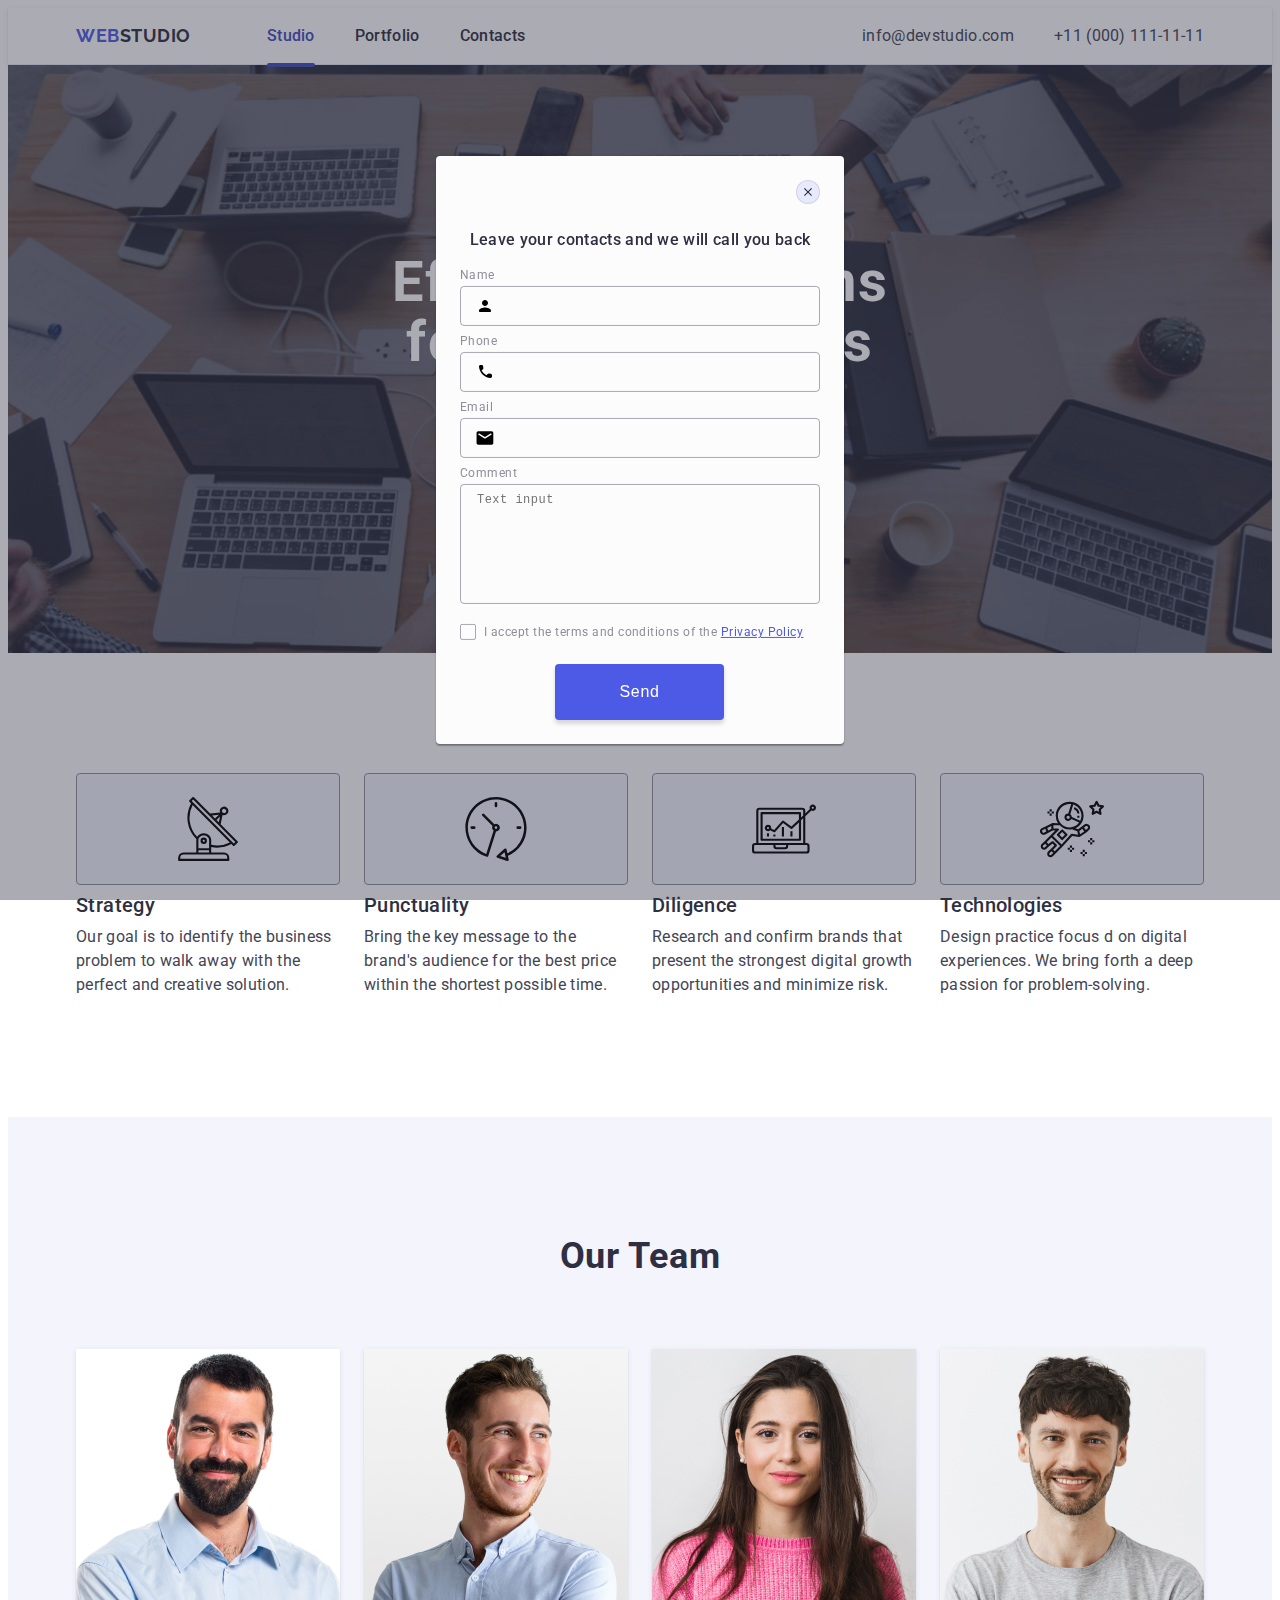
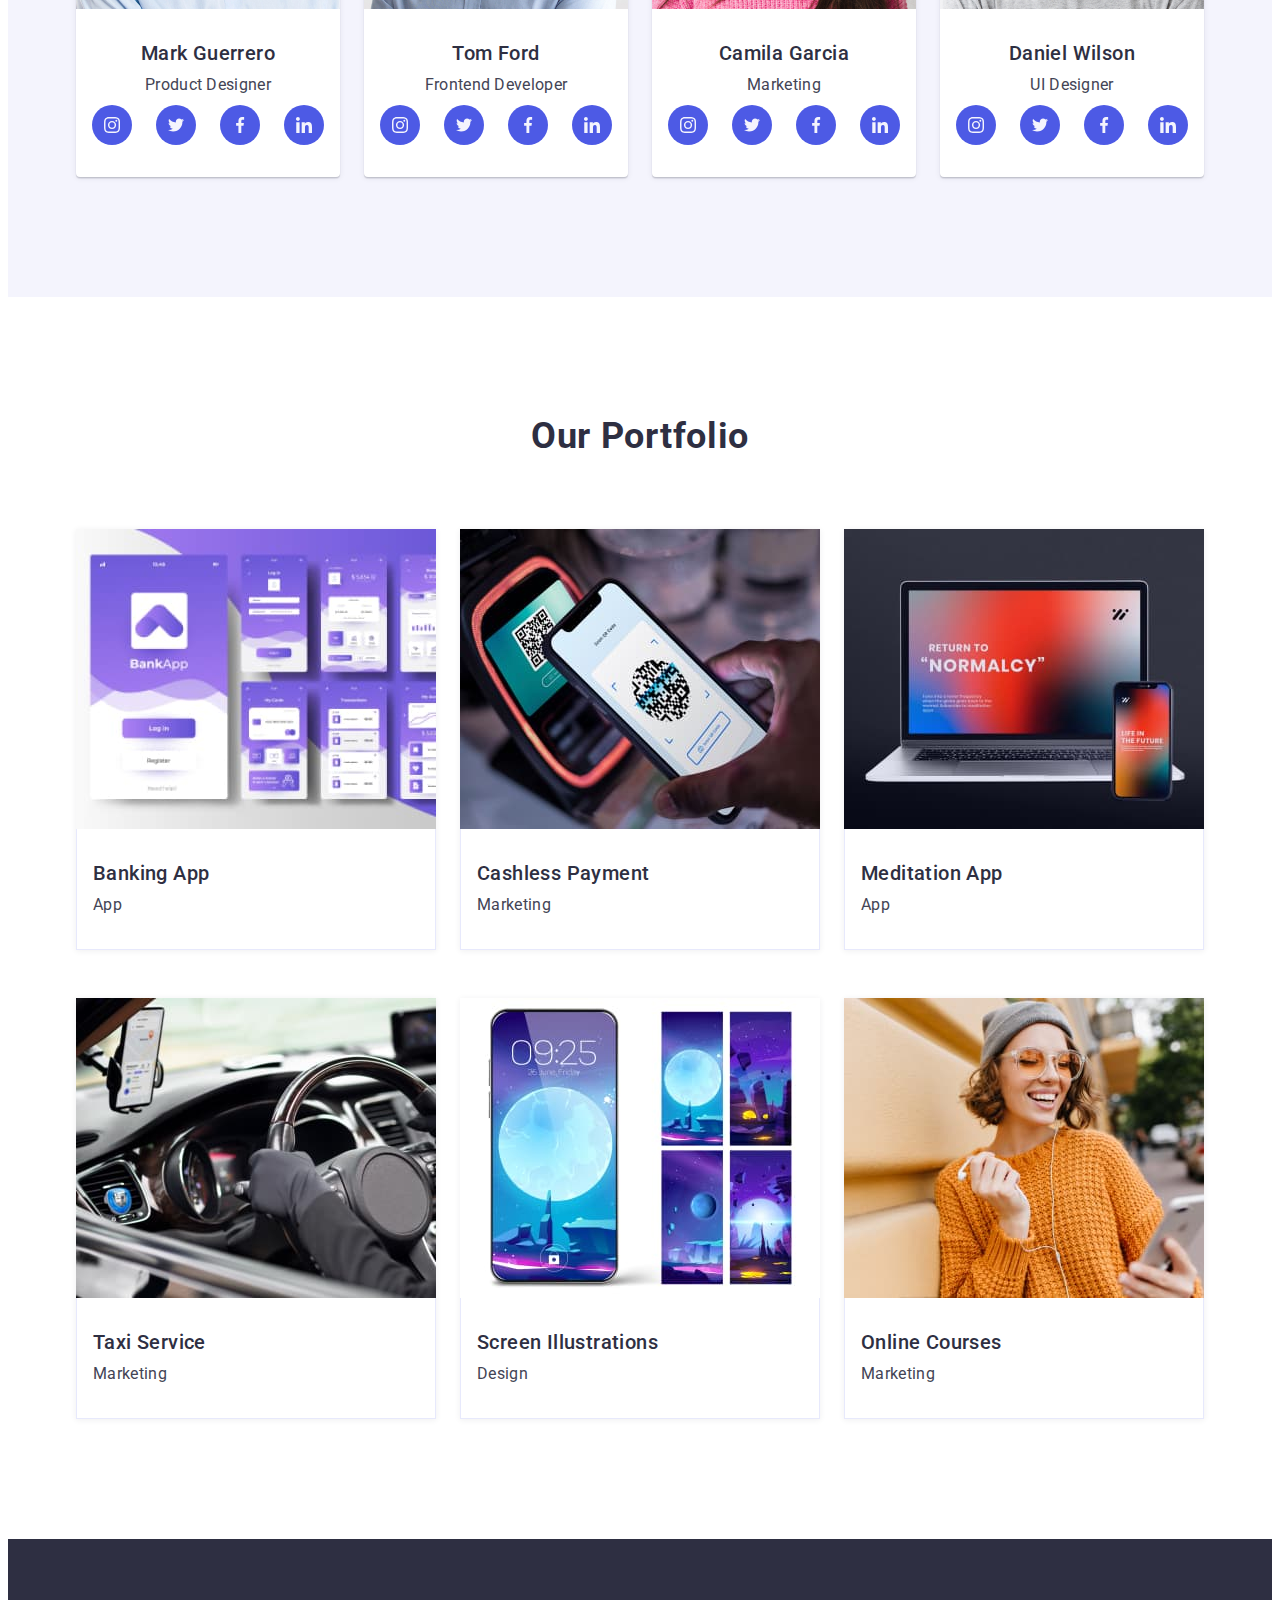
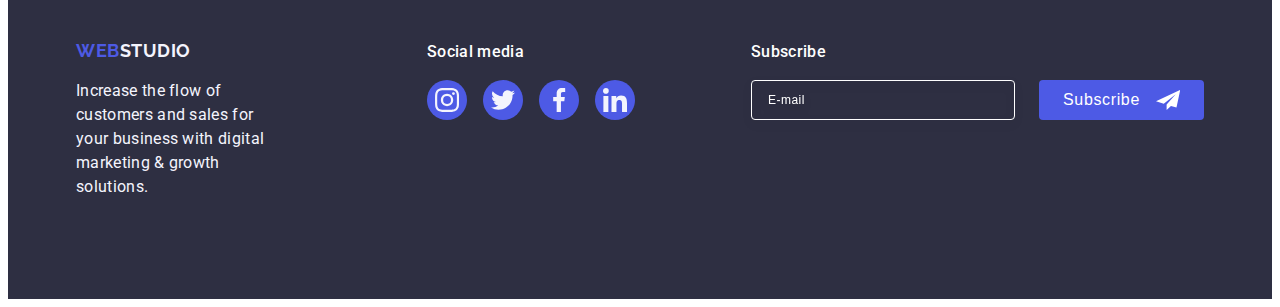
<file: index.html>
<!DOCTYPE html>
<html lang="en">
<head>
    <meta charset="UTF-8"/>
    <meta name="viewport" content="width=device-width, initial-scale=1.0"/>
    <title>Webstudio</title>
    <link rel="stylesheet" 
      href="https://cdnjs.cloudflare.com/ajax/libs/modern-normalize/2.0.0/modern-normalize.min.css" 
      integrity="sha512-4xo8blKMVCiXpTaLzQSLSw3KFOVPWhm/TRtuPVc4WG6kUgjH6J03IBuG7JZPkcWMxJ5huwaBpOpnwYElP/m6wg==" 
      crossorigin="anonymous" 
      referrerpolicy="no-referrer"
    />
    <link rel="stylesheet" href="./css/styles.css"/>
    <link rel="preconnect" href="https://fonts.googleapis.com"/>
    <link rel="preconnect" href="https://fonts.gstatic.com" crossorigin/>
    <link 
      href="https://fonts.googleapis.com/css2?family=Raleway:wght@700&family=Roboto:wght@400;500;700&display=swap" 
      rel="stylesheet"/>
</head>
<body>
    <header class="header">
        <div class="container header-container">
        <nav class="header-navigation">
            <a href="./index.html" class="header-logo">Web<span class="header-logo-studio">Studio</span></a>
            <ul class="header-menu-list">
                <li class="header-menu-item"><a class="header-menu-link current" href="./index.html">Studio</a></li>
                <li class="header-menu-item"><a class="header-menu-link" href="">Portfolio</a></li>
                <li class="header-menu-item"><a class="header-menu-link" href="">Contacts</a></li>
            </ul>
        </nav>
        <address class="header-address">
            <ul class="header-address list">
                <li class="header-address-item"><a class="header-address-link" href="mailto:info@devstudio.com">info@devstudio.com</a></li>
                <li class="header-address-item"><a class="header-address-link" href="tel:+110001111111">+11 (000) 111-11-11</a></li>
            </ul>
        </address>
        <button type="button" class="menu-open-btn">
            <svg class="header-icon" width="24" height="24">
                <use href="./images/icons.svg#icon-heroicons-solid_menu"></use>  
            </svg>
        </button>
        </div>
        <div class="mob-menu">
            <div>
            <button type="button" class="menu-close-btn">
                <svg class="modal-btn-icon" width="8" height="8">
                    <use href="./images/icons.svg#icon-close"></use>
                </svg>  
            </button>
            <ul class="mob-menu-list">
                <li class="mob-menu-item"><a class="mob-menu-link current" href="./index.html">Studio</a></li>
                <li class="mob-menu-item"><a class="mob-menu-link" href="">Portfolio</a></li>
                <li class="mob-menu-item"><a class="mob-menu-link" href="">Contacts</a></li>
            </ul>
            </div>
            <div class="mob-address-soc">
        <address class="mob-address">
            <ul class="mob-address list">
                <li class="mob-address-item"><a class="mob-address-link current" href="tel:+110001111111">+11 (000) 111-11-11</a></li>
                <li class="mob-address-item"><a class="mob-address-link" href="mailto:info@devstudio.com">info@devstudio.com</a></li>
            </ul>
        </address>
        <ul class="mob-soc-list">
            <li class="mob-soc-item">
                <a
                 class="mob-soc-link"
                 href=""
                 target="_blank"
                 rel="noopener norefferer">
                 <svg class="mob-soc-icon" width="16" height="16">
                    <use href="./images/icons.svg#icon-insta"></use>
                 </svg>
                </a>
            </li>
            <li class="mob-soc-item">
                <a
                 class="mob-soc-link"
                 href=""
                 target="_blank"
                 rel="noopener norefferer">
                 <svg class="mob-soc-icon" width="16" height="16">
                    <use href="./images/icons.svg#icon-twitter"></use>
                 </svg>
                </a>
            </li>
            <li class="mob-soc-item">
                <a
                 class="mob-soc-link"
                 href=""
                 target="_blank"
                 rel="noopener norefferer">
                 <svg class="mob-soc-icon" width="16" height="16">
                    <use href="./images/icons.svg#icon-facebook"></use>
                 </svg>
                </a>
            </li>
            <li class="mob-soc-item">
                <a
                 class="mob-soc-link"
                 href=""
                 target="_blank"
                 rel="noopener norefferer">
                 <svg class="mob-soc-icon" width="16" height="16">
                    <use href="./images/icons.svg#icon-linkedin"></use>
                 </svg>
                </a>
            </li>
        </ul>
        </div>
        </div>
    </header> 
    <main>
        <section class="solutions">
            <div class="container">
            <h1 class="solutions-title">
                Effective Solutions
                for Your Business
            </h1>
            <button type="button" class="solutions-btn">Order Service</button>
            </div>
        </section>
        <section class="assignments">
            <div class="container">
            <h2 class="visually-hidden">Assignments</h2>
            <ul class="assignments-list">
                <li class="assignments-item">
                    <div class="assignments-icons">
                    <svg class="assignments-mark-icons" width="64" height="64">
                        <use href="./images/icons.svg#icon-antenna"></use>
                    </svg>
                    </div>
                    <h3 class="assignments-subtitle">Strategy</h3>
                    <p class="assignments-item-text">Our goal is to identify the business
                problem to walk away with the perfect and creative solution.</p>
                </li>
                <li class="assignments-item">
                    <div class="assignments-icons">
                    <svg class="assignments-mark-icons" width="64" height="64">
                        <use href="./images/icons.svg#icon-clock"></use>
                    </svg>
                    </div>
                    <h3 class="assignments-subtitle">Punctuality</h3>
                    <p class="assignments-item-text">Bring the key message to the brand's audience for the best price within the shortest possible time.</p>
                </li>
                <li class="assignments-item">
                    <div class="assignments-icons">
                    <svg class="assignments-mark-icons" width="64" height="64">
                        <use href="./images/icons.svg#icon-diagram"></use>
                    </svg>
                    </div>
                    <h3 class="assignments-subtitle">Diligence</h3>
                    <p class="assignments-item-text">Research and confirm brands that present the strongest digital growth opportunities and minimize risk.</p>
                </li>
                <li class="assignments-item">
                    <div class="assignments-icons">
                    <svg class="assignments-mark-icons" width="64" height="64">
                        <use href="./images/icons.svg#icon-astronaut"></use>
                    </svg>
                    </div>
                    <h3 class="assignments-subtitle">Technologies</h3>
                    <p class="assignments-item-text">Design practice focus d on digital experiences. We bring forth a deep passion for problem-solving.</p>
                </li>
            </ul>
            </div>
        </section>
         <section class="team">
            <div class="container">
            <h2 class="team-title">Our Team</h2>
            <ul class="team-list">
                <li class="team-item">
                    <img
                    srcset="./images/foto-img-1.jpg 1x, ./images/foto-img-1-2x.jpg 2x" 
                    src="./images/foto-img-1.jpg" 
                    alt="Mark Guerrero" 
                    width="264"
                    height="260"
                    class="team-img"
                    />
                    <div class="worker">
                    <h3 class="team-subtitle">Mark Guerrero</h3>
                    <p class="team-item-text">Product Designer</p>
                    <ul class="team-soc-list">
                        <li class="team-soc-item">
                            <a
                             class="team-soc-link"
                             href=""
                             target="_blank"
                             rel="noopener norefferer">
                             <svg class="team-soc-icon" width="16" height="16">
                                <use href="./images/icons.svg#icon-insta"></use>
                             </svg>
                            </a>
                        </li>
                        <li class="team-soc-item">
                            <a
                             class="team-soc-link"
                             href=""
                             target="_blank"
                             rel="noopener norefferer">
                             <svg class="team-soc-icon" width="16" height="16">
                                <use href="./images/icons.svg#icon-twitter"></use>
                             </svg>
                            </a>
                        </li>
                        <li class="team-soc-item">
                            <a
                             class="team-soc-link"
                             href=""
                             target="_blank"
                             rel="noopener norefferer">
                             <svg class="team-soc-icon" width="16" height="16">
                                <use href="./images/icons.svg#icon-facebook"></use>
                             </svg>
                            </a>
                        </li>
                        <li class="team-soc-item">
                            <a
                             class="team-soc-link"
                             href=""
                             target="_blank"
                             rel="noopener norefferer">
                             <svg class="team-soc-icon" width="16" height="16">
                                <use href="./images/icons.svg#icon-linkedin"></use>
                             </svg>
                            </a>
                        </li>
                    </ul>
                    </div>
                </li>
                <li class="team-item">
                    <img
                    srcset="./images/foto-img-2.jpg 1x, ./images/foto-img-2-2x.jpg 2x" 
                    src="./images/foto-img-2.jpg" 
                    alt="Tom Ford" 
                    width="264"
                    height="260"
                    class="team-img"
                    />
                    <div class="worker">
                    <h3 class="team-subtitle">Tom Ford</h3>
                    <p class="team-item-text">Frontend Developer</p>
                    <ul class="team-soc-list">
                        <li class="team-soc-item">
                            <a
                             class="team-soc-link"
                             href=""
                             target="_blank"
                             rel="noopener norefferer">
                             <svg class="team-soc-icon" width="16" height="16">
                                <use href="./images/icons.svg#icon-insta"></use>
                             </svg>
                            </a>
                        </li>
                        <li class="team-soc-item">
                            <a
                             class="team-soc-link"
                             href=""
                             target="_blank"
                             rel="noopener norefferer">
                             <svg class="team-soc-icon" width="16" height="16">
                                <use href="./images/icons.svg#icon-twitter"></use>
                             </svg>
                            </a>
                        </li>
                        <li class="team-soc-item">
                            <a
                             class="team-soc-link"
                             href=""
                             target="_blank"
                             rel="noopener norefferer">
                             <svg class="team-soc-icon" width="16" height="16">
                                <use href="./images/icons.svg#icon-facebook"></use>
                             </svg>
                            </a>
                        </li>
                        <li class="team-soc-item">
                            <a
                             class="team-soc-link"
                             href=""
                             target="_blank"
                             rel="noopener norefferer">
                             <svg class="team-soc-icon" width="16" height="16">
                                <use href="./images/icons.svg#icon-linkedin"></use>
                             </svg>
                            </a>
                        </li>
                    </ul>
                    </div>
                </li>
                <li class="team-item">
                    <img
                    srcset="./images/foto-img-3.jpg 1x, ./images/foto-img-3-2x.jpg 2x" 
                    src="./images/foto-img-3.jpg" 
                    alt="Camila Garcia" 
                    width="264"
                    height="260"
                    class="team-img"
                    />
                    <div class="worker">
                    <h3 class="team-subtitle">Camila Garcia</h3>
                    <p class="team-item-text">Marketing</p>
                    <ul class="team-soc-list">
                        <li class="team-soc-item">
                            <a
                             class="team-soc-link"
                             href=""
                             target="_blank"
                             rel="noopener norefferer">
                             <svg class="team-soc-icon" width="16" height="16">
                                <use href="./images/icons.svg#icon-insta"></use>
                             </svg>
                            </a>
                        </li>
                        <li class="team-soc-item">
                            <a
                             class="team-soc-link"
                             href=""
                             target="_blank"
                             rel="noopener norefferer">
                             <svg class="team-soc-icon" width="16" height="16">
                                <use href="./images/icons.svg#icon-twitter"></use>
                             </svg>
                            </a>
                        </li>
                        <li class="team-soc-item">
                            <a
                             class="team-soc-link"
                             href=""
                             target="_blank"
                             rel="noopener norefferer">
                             <svg class="team-soc-icon" width="16" height="16">
                                <use href="./images/icons.svg#icon-facebook"></use>
                             </svg>
                            </a>
                        </li>
                        <li class="team-soc-item">
                            <a
                             class="team-soc-link"
                             href=""
                             target="_blank"
                             rel="noopener norefferer">
                             <svg class="team-soc-icon" width="16" height="16">
                                <use href="./images/icons.svg#icon-linkedin"></use>
                             </svg>
                            </a>
                        </li>
                    </ul>
                    </div>
                </li>
                 <li class="team-item">
                    <img
                    srcset="./images/foto-img-4.jpg 1x, ./images/foto-img-4-2x.jpg 2x" 
                    src="./images/foto-img-4.jpg" 
                    alt="Daniel Wilson" 
                    width="264"
                    height="260"
                    class="team-img"
                    />
                    <div class="worker">
                    <h3 class="team-subtitle">Daniel Wilson</h3>
                    <p class="team-item-text">UI Designer</p>
                    <ul class="team-soc-list">
                        <li class="team-soc-item">
                            <a
                             class="team-soc-link"
                             href=""
                             target="_blank"
                             rel="noopener norefferer">
                             <svg class="team-soc-icon" width="16" height="16">
                                <use href="./images/icons.svg#icon-insta"></use>
                             </svg>
                            </a>
                        </li>
                        <li class="team-soc-item">
                            <a
                             class="team-soc-link"
                             href=""
                             target="_blank"
                             rel="noopener norefferer">
                             <svg class="team-soc-icon" width="16" height="16">
                                <use href="./images/icons.svg#icon-twitter"></use>
                             </svg>
                            </a>
                        </li>
                        <li class="team-soc-item">
                            <a
                             class="team-soc-link"
                             href=""
                             target="_blank"
                             rel="noopener norefferer">
                             <svg class="team-soc-icon" width="16" height="16">
                                <use href="./images/icons.svg#icon-facebook"></use>
                             </svg>
                            </a>
                        </li>
                        <li class="team-soc-item">
                            <a
                             class="team-soc-link"
                             href=""
                             target="_blank"
                             rel="noopener norefferer">
                             <svg class="team-soc-icon" width="16" height="16">
                                <use href="./images/icons.svg#icon-linkedin"></use>
                             </svg>
                            </a>
                        </li>
                    </ul>
                    </div>
                </li> 
            </ul>
            </div>
        </section>
        <section class="portfolio">
            <div class="container">
            <h2 class="portfolio-title">Our Portfolio</h2>
            <ul class="portfolio-list">
                <li class="portfolio-item">
                    <div class="portfolio-cover-wrap">
                    <img 
                    src="./images/img-1.jpg" 
                    alt="Banking App" 
                    width="360"
                    height="300"
                    class="portfolio-img"
                    />
                    <p class="portfolio-cover-text">14 Stylish and User-Friendly App Design Concepts · Task Manager App · Calorie Tracker App · Exotic Fruit Ecommerce App · Cloud Storage App</p>
                    </div>
                    <div class="app">
                    <h3 class="portfolio-subtitle">Banking App</h3>
                    <p class="portfolio-item-text">App</p>
                    </div>
                </li>
                <li class="portfolio-item">
                    <div class="portfolio-cover-wrap">
                    <img 
                    src="./images/img-2.jpg" 
                    alt="Smartphon" 
                    width="360"
                    height="300"
                    class="portfolio-img"
                    />
                    <p class="portfolio-cover-text">14 Stylish and User-Friendly App Design Concepts · Task Manager App · Calorie Tracker App · Exotic Fruit Ecommerce App · Cloud Storage App</p>
                    </div>
                    <div class="app">
                    <h3 class="portfolio-subtitle">Cashless Payment</h3>
                    <p class="portfolio-item-text">Marketing</p>
                    </div>
                </li>
                <li class="portfolio-item">
                    <div class="portfolio-cover-wrap">
                    <img 
                    src="./images/img-3.jpg" 
                    alt="Computer monitor" 
                    width="360"
                    height="300"
                    class="portfolio-img"
                    />
                    <p class="portfolio-cover-text">14 Stylish and User-Friendly App Design Concepts · Task Manager App · Calorie Tracker App · Exotic Fruit Ecommerce App · Cloud Storage App</p>
                    </div>
                    <div class="app">
                    <h3 class="portfolio-subtitle">Meditation App</h3>
                    <p class="portfolio-item-text">App</p>
                    </div>
                </li>
                <li class="portfolio-item">
                    <div class="portfolio-cover-wrap">
                    <img 
                    src="./images/img-4.jpg" 
                    alt="Hand on the steering wheel" 
                    width="360"
                    height="300"
                    class="portfolio-img"
                    />
                    <p class="portfolio-cover-text">14 Stylish and User-Friendly App Design Concepts · Task Manager App · Calorie Tracker App · Exotic Fruit Ecommerce App · Cloud Storage App</p>
                    </div>
                    <div class="app">
                    <h3 class="portfolio-subtitle">Taxi Service </h3>
                    <p class="portfolio-item-text">Marketing</p>
                    </div>
                </li>
                <li class="portfolio-item">
                    <div class="portfolio-cover-wrap">
                    <img 
                    src="./images/img-5.jpg" 
                    alt="Full moon" 
                    width="360"
                    height="300"
                    class="portfolio-img"
                    />
                    <p class="portfolio-cover-text">14 Stylish and User-Friendly App Design Concepts · Task Manager App · Calorie Tracker App · Exotic Fruit Ecommerce App · Cloud Storage App</p>
                    </div>
                    <div class="app">
                    <h3 class="portfolio-subtitle">Screen Illustrations</h3>
                    <p class="portfolio-item-text">Design</p>
                    </div> 
                </li>
                <li class="portfolio-item">
                    <div class="portfolio-cover-wrap">
                    <img 
                    src="./images/img-6.jpg" 
                    alt="A smiling woman" 
                    width="360"
                    height="300"
                    class="portfolio-img"
                    />
                    <p class="portfolio-cover-text">14 Stylish and User-Friendly App Design Concepts · Task Manager App · Calorie Tracker App · Exotic Fruit Ecommerce App · Cloud Storage App</p>
                    </div>
                    <div class="app">
                    <h3 class="portfolio-subtitle">Online Courses</h3>
                    <p class="portfolio-item-text">Marketing</p>
                    </div>
                </li>
            </ul>
            </div>
        </section>
    </main>
    <footer class="footer">
    <div class="container footer-container">
        <div class="footer-logo-text">
        <a href="./index.html" class="footer-logo">Web<span class="footer-logo-studio">Studio</span></a>
        <p class="footer-text">Increase the flow of customers and sales for your business with digital marketing & growth solutions.</p>
        </div>
            <div>
            <p class="footer-soc-text">Social media</p>
            <ul class="footer-soc-list">
                <li class="footer-soc-item">
                    <a
                     class="footer-soc-link"
                     href=""
                     target="_blank"
                     rel="noopener norefferer">
                     <svg class="footer-soc-icon" width="24" height="24">
                        <use href="./images/icons.svg#icon-insta"></use>
                     </svg>
                    </a>
                </li>
                <li class="footer-soc-item">
                    <a
                     class="footer-soc-link"
                     href=""
                     target="_blank"
                     rel="noopener norefferer">
                     <svg class="footer-soc-icon" width="24" height="24">
                        <use href="./images/icons.svg#icon-twitter"></use>
                     </svg>
                    </a>
                </li>
                <li class="footer-soc-item">
                    <a
                     class="footer-soc-link"
                     href=""
                     target="_blank"
                     rel="noopener norefferer">
                     <svg class="footer-soc-icon" width="24" height="24">
                        <use href="./images/icons.svg#icon-facebook"></use>
                     </svg>
                    </a>
                </li>
                <li class="footer-soc-item">
                    <a
                     class="footer-soc-link"
                     href=""
                     target="_blank"
                     rel="noopener norefferer">
                     <svg class="footer-soc-icon" width="24" height="24">
                        <use href="./images/icons.svg#icon-linkedin"></use>
                     </svg>
                    </a>
                </li>
            </ul>
            </div>
        <div class="footer-bottom">
            <div class="footer-form">
            <p class="footer-bottom-text">Subscribe</p>
            <form class="footer-form-email">
                <label for="user-footer-email" class="form-footer-label">
                <input 
                  type="email"
                  name="user-footer-email" 
                  class="footer-input"
                  id="user-footer-email"
                  placeholder="E-mail"
                />
                </label>
                <button type="submit" class="footer-form-btn">
                    Subscribe
                    <svg class="footer-form-icon" width="24" height="24">
                        <use href="./images/icons.svg#icon-send"></use>
                    </svg>
                </button>
            </form>
            </div>
        </div>
    </div>
    </footer>
    <div class="backdrop is-open">
    <div class="modal">
        <button type="button" class="modal-btn">
            <svg class="modal-btn-icon" width="8" height="8">
                <use href="./images/icons.svg#icon-close"></use>
            </svg>
        </button>
        <p class="modal-title">
            Leave your contacts and we will call you back
        </p>
        <form class="modal-form">
            <div class="modal-field">
            <label for="user-name" class="modal-label">Name</label>
            <div class="modal-input-wrap">
            <input 
            type="text" 
            name="user-name" 
            class="modal-input"
            id="user-name"
            required 
            />
            <svg class="modal-icon" width="18" height="24">
                <use href="./images/icons.svg#icon-person"></use>
            </svg>
            </div>
            </div>
            <div class="modal-field">
            <label for="user-phone" class="modal-label">Phone</label>
            <div class="modal-input-wrap">
            <input 
            type="tel" 
            name="user-phone" 
            class="modal-input"
            id="user-phone" 
            required
            />
            <svg class="modal-icon" width="18" height="24">
                <use href="./images/icons.svg#icon-phone"></use>
            </svg>
            </div>
            </div>
            <div class="modal-field">
            <label for="user-email" class="modal-label">Email</label>
            <div class="modal-input-wrap">
            <input 
            type="email" 
            name="user-email" 
            class="modal-input"
            id="user-email" 
            required
            />
            <svg class="modal-icon" width="18" height="24">
                <use href="./images/icons.svg#icon-vector"></use>
            </svg>
            </div>
            </div>
            <div class="modal-comment">
            <label for="user-comment" class="modal-label">Comment</label>
            <textarea
             name="user-comment"
             class="modal-comment-text"
             id="user-comment"
             placeholder="Text input"></textarea> 
            </div>
            <div class="modal-checkbox">
                <input type="checkbox"
                 name="user-privacy"
                 value="true"
                 id="user-privacy"
                 class="check-input visually-hidden"/>
                <label for="user-privacy" class="check-text">
                    <span class="check-text-span">
                        <svg class="modal-check-icon" width="10" height="8">
                            <use href="./images/icons.svg#icon-check"></use>
                        </svg>
                    </span>
                    <div>
                    I accept the terms and conditions of the 
                    <a href="" class="check-link">Privacy Policy</a>
                    </div>
                </label>
            </div>
            <button type="submit" class="btn-send">Send</button>
        </form> 
    </div>
    </div>     
</body>
</html>
</file>
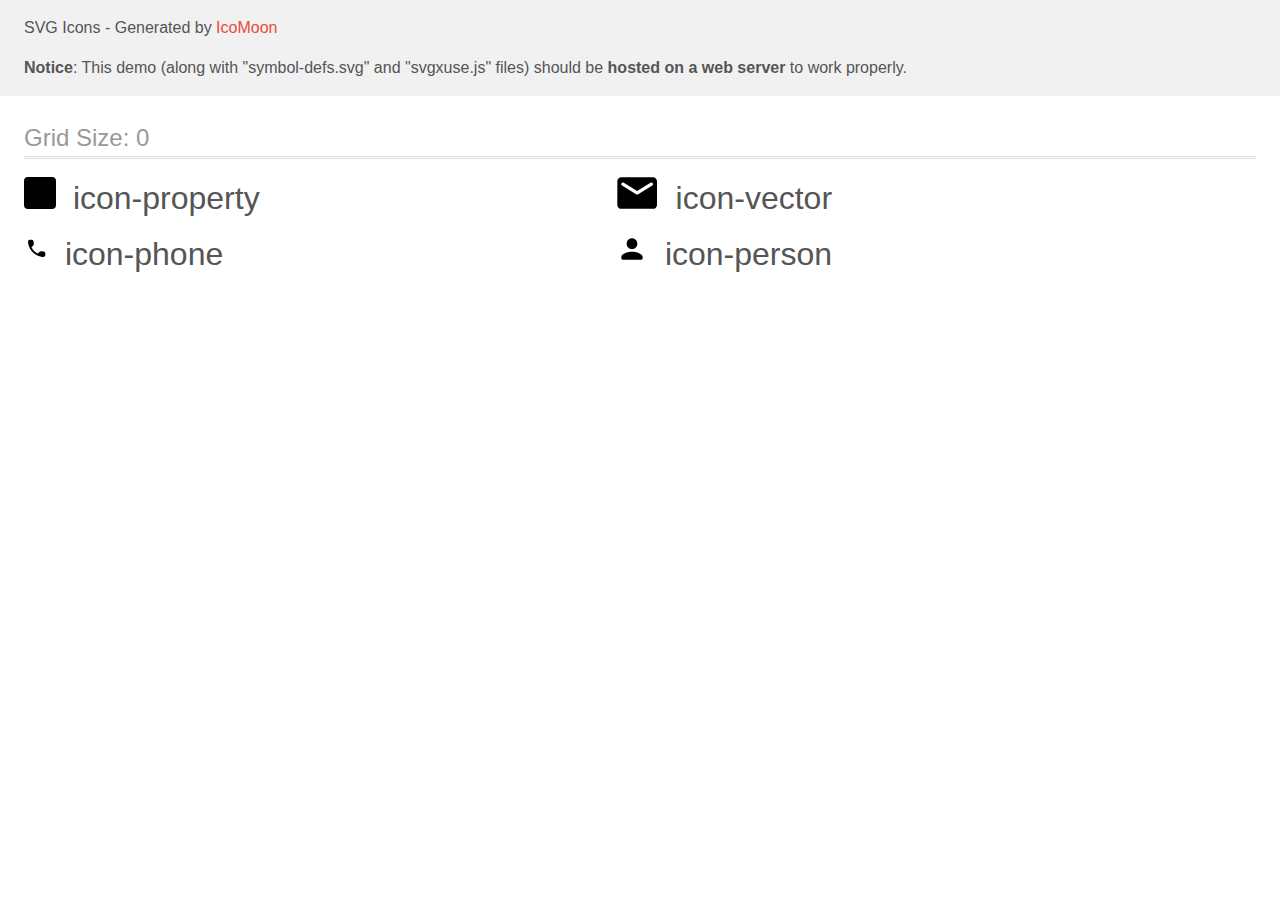
<file: images/icomoon/demo-external-svg.html>
<!doctype html>
<html>
<head>
    <title>IcoMoon - SVG Icons</title>
    <meta charset="utf-8">
    <meta name="viewport" content="width=device-width, initial-scale=1">
    <link rel="stylesheet" href="demo-files/demo.css">
    <link rel="stylesheet" href="style.css">
</head>
<body>
<header class="bgc1 clearfix">
<div class="mhl">
    <p>SVG Icons - Generated by <a href="https://icomoon.io/app">IcoMoon</a></p><p><strong>Notice</strong>: This demo (along with "symbol-defs.svg" and "svgxuse.js" files) should be <b>hosted on a web server</b> to work properly.</p>
</div>
</header>
    <div class="clearfix mhl ptl">
        <h1 class="mvm mtn fgc1">Grid Size: 0</h1>
        <div class="glyph fs1">
            <div class="clearfix pbs">
                <svg class="icon icon-property"><use xlink:href="symbol-defs.svg#icon-property"></use></svg><span class="name"> icon-property</span>
            </div>
        </div>
        <div class="glyph fs1">
            <div class="clearfix pbs">
                <svg class="icon icon-vector"><use xlink:href="symbol-defs.svg#icon-vector"></use></svg><span class="name"> icon-vector</span>
            </div>
        </div>
        <div class="glyph fs1">
            <div class="clearfix pbs">
                <svg class="icon icon-phone"><use xlink:href="symbol-defs.svg#icon-phone"></use></svg><span class="name"> icon-phone</span>
            </div>
        </div>
        <div class="glyph fs1">
            <div class="clearfix pbs">
                <svg class="icon icon-person"><use xlink:href="symbol-defs.svg#icon-person"></use></svg><span class="name"> icon-person</span>
            </div>
        </div>
  </div>
<script defer src="svgxuse.js"></script>
</body>
</html>
</file>
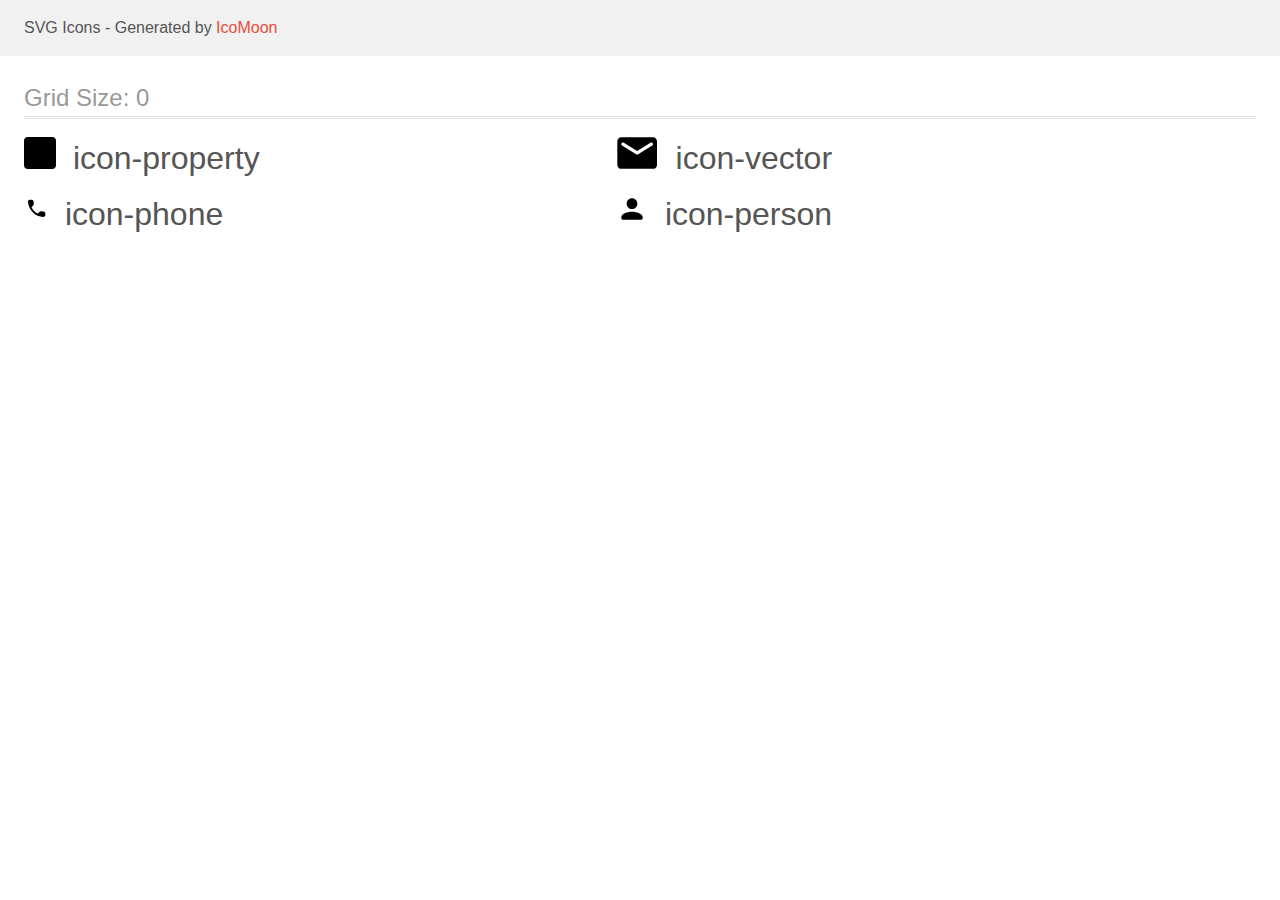
<file: images/icomoon/demo.html>
<!doctype html>
<html>
<head>
    <title>IcoMoon - SVG Icons</title>
    <meta charset="utf-8">
    <meta name="viewport" content="width=device-width, initial-scale=1">
    <link rel="stylesheet" href="demo-files/demo.css">
    <link rel="stylesheet" href="style.css">
</head>
<body>
<svg aria-hidden="true" style="position: absolute; width: 0; height: 0; overflow: hidden;" version="1.1" xmlns="http://www.w3.org/2000/svg" xmlns:xlink="http://www.w3.org/1999/xlink">
<defs>
<symbol id="icon-property" viewBox="0 0 32 32">
<path d="M22.921 8.979c0.329-0.289 0.766-0.449 1.22-0.445s0.889 0.169 1.212 0.462c0.324 0.293 0.512 0.691 0.524 1.11s-0.153 0.825-0.459 1.134l-9.31 10.748c-0.16 0.159-0.353 0.287-0.568 0.376s-0.447 0.136-0.682 0.14-0.469-0.036-0.687-0.117c-0.218-0.081-0.416-0.202-0.583-0.356l-6.174-5.699c-0.172-0.148-0.31-0.326-0.405-0.524s-0.147-0.412-0.151-0.629c-0.004-0.217 0.039-0.432 0.127-0.633s0.219-0.384 0.385-0.537c0.166-0.153 0.364-0.274 0.582-0.356s0.451-0.121 0.686-0.117c0.235 0.004 0.467 0.051 0.681 0.14s0.408 0.216 0.568 0.374l4.886 4.508 8.104-9.531c0.015-0.017 0.030-0.032 0.047-0.047h-0.002z"></path>
<path stroke-linejoin="miter" stroke-linecap="butt" stroke-miterlimit="4" stroke-width="2" d="M4 1h24c1.657 0 3 1.343 3 3v24c0 1.657-1.343 3-3 3h-24c-1.657 0-3-1.343-3-3v-24c0-1.657 1.343-3 3-3z"></path>
</symbol>
<symbol id="icon-vector" viewBox="0 0 43 32">
<path d="M37.333 0h-32c-2.2 0-3.98 1.8-3.98 4l-0.020 24c0 2.2 1.8 4 4 4h32c2.2 0 4-1.8 4-4v-24c0-2.2-1.8-4-4-4zM36.533 8.5l-14.14 8.84c-0.64 0.4-1.48 0.4-2.12 0l-14.14-8.84c-0.5-0.32-0.8-0.86-0.8-1.44 0-1.34 1.46-2.14 2.6-1.44l13.4 8.38 13.4-8.38c1.14-0.7 2.6 0.1 2.6 1.44 0 0.58-0.3 1.12-0.8 1.44z"></path>
</symbol>
<symbol id="icon-phone" viewBox="0 0 24 32">
<path d="M19.635 18.487l-2.451-0.28c-0.589-0.067-1.167 0.135-1.582 0.55l-1.775 1.775c-2.731-1.389-4.969-3.618-6.359-6.359l1.785-1.785c0.415-0.415 0.618-0.994 0.55-1.582l-0.28-2.432c-0.116-0.975-0.936-1.708-1.92-1.708h-1.669c-1.090 0-1.997 0.907-1.93 1.997 0.511 8.24 7.102 14.821 15.332 15.332 1.090 0.068 1.997-0.839 1.997-1.93v-1.669c0.010-0.975-0.724-1.795-1.698-1.911z"></path>
</symbol>
<symbol id="icon-person" viewBox="0 0 32 32">
<path d="M16 16c2.947 0 5.333-2.387 5.333-5.333s-2.387-5.333-5.333-5.333c-2.947 0-5.333 2.387-5.333 5.333s2.387 5.333 5.333 5.333zM16 18.667c-3.56 0-10.667 1.787-10.667 5.333v1.333c0 0.733 0.6 1.333 1.333 1.333h18.667c0.733 0 1.333-0.6 1.333-1.333v-1.333c0-3.547-7.107-5.333-10.667-5.333z"></path>
</symbol>
</defs>
</svg>

<header class="bgc1 clearfix">
<div class="mhl">
    <p>SVG Icons - Generated by <a href="https://icomoon.io/app">IcoMoon</a></p>
</div>
</header>
    <div class="clearfix mhl ptl">
        <h1 class="mvm mtn fgc1">Grid Size: 0</h1>
        <div class="glyph fs1">
            <div class="clearfix pbs">
                <svg class="icon icon-property"><use xlink:href="#icon-property"></use></svg><span class="name"> icon-property</span>
            </div>
        </div>
        <div class="glyph fs1">
            <div class="clearfix pbs">
                <svg class="icon icon-vector"><use xlink:href="#icon-vector"></use></svg><span class="name"> icon-vector</span>
            </div>
        </div>
        <div class="glyph fs1">
            <div class="clearfix pbs">
                <svg class="icon icon-phone"><use xlink:href="#icon-phone"></use></svg><span class="name"> icon-phone</span>
            </div>
        </div>
        <div class="glyph fs1">
            <div class="clearfix pbs">
                <svg class="icon icon-person"><use xlink:href="#icon-person"></use></svg><span class="name"> icon-person</span>
            </div>
        </div>
  </div>
<script defer src="svgxuse.js"></script>
</body>
</html>
</file>
<file: css/styles.css>
* {
box-sizing: border-box;
}
p, h1, h2, h3, h4, h5, h6 {
margin-top: 0;
margin-bottom: 0;
}
img {
display: block;
max-width: 100%;
height: auto;
}
body { 
font-family: 'Roboto', sans-serif;
color: #434455;
background-color: #FFF;
}
ul {
margin-top: 0;
margin-bottom: 0;
padding-left: 0;
list-style: none;
}
a {
text-decoration: none;
}
.container {
max-width: 320px;
padding-left: 16px;
padding-right: 16px;
margin: 0 auto;
}
.team > .container {
max-width: 296px;
}
.header {
padding-top: 16px;
padding-bottom: 16px;
border-bottom: 1px solid #e7e9fc;
box-shadow: 0px 1px 6px 0px rgba(46, 47, 66, 0.08), 0px 1px 1px 0px rgba(46, 47, 66, 0.16), 0px 2px 1px 0px rgba(46, 47, 66, 0.08);
}
.header-container {
display: flex;
align-items: center;
justify-content: space-between;
}
.header-logo { 
color: #4D5AE5;
font-family: 'Raleway', sans-serif;
font-size: 18px;
font-weight: 700;
line-height: 1.17;
letter-spacing: 0.03em;
text-transform: uppercase;
}
.header-logo-studio {
color: #2E2F42;
}
.menu-open-btn {
display: block;
margin-left: auto;
background-color: transparent;
border: none;
}
.mob-menu {
  width: 100vw;
  height: 100hv;
  position: fixed;
  z-index: 1;
  top: 0;
  left: 0;
  background-color: #FFF;
  max-width: 320px;
  height: 640px;
  padding-left: 16px;
  padding-right: 24px;
  padding-top: 24px;
  padding-bottom: 40px;
  display: flex;
  flex-direction: column;
  opacity: 0;
  visibility: hidden;
  pointer-events: auto;
}
.menu-close-btn {
fill: #2E2F42;
background-color: #E7E9FC;
border-radius: 50%;
width: 24px;
height: 24px;
border: 1px solid  rgba(0, 0, 0, 0.10);
cursor: pointer;
padding: 0;
position: absolute;
right: 24px;
top: 24px;
display: flex;
margin-left: auto;
margin-bottom: 24px;
align-items: center;
justify-content: center;
}
.mob-menu-list {
  display: block;
  margin-top: 48px;
  margin-bottom: 40px;
}
.mob-menu-item:not(:last-child) {
  margin-bottom: 40px;
}
.mob-menu-link {
  color: #2E2F42;
  font-size: 36px;
  font-weight: 700;
  line-height: 1.11;
  letter-spacing: 0.02em;
  text-transform: capitalize;
}
.mob-menu-link:hover,
.mob-menu-link:focus {
  color: #404BBF;
}
.mob-address {
  font-style: normal;
  display: block;
  margin-bottom: 48px;
}
.mob-address-item:not(:last-child) {
  margin-bottom: 24px;
}
.mob-address-link {
  color: var(--SLATE, #434455);
  font-size: 20px;
  font-weight: 500;
  line-height: 1.2;
  letter-spacing: 0.02em;
  transition: color 250ms cubic-bezier(0.4, 0, 0.2, 1);
}
.mob-address-link:hover, 
.mob-address-link:focus {
  color: #404BBF;
}
.current {
  color: #4D5AE5;
}
.mob-address-soc {
  margin-top: auto;
}
.mob-soc-list {
  display: flex;
  align-items: center;
  justify-content: center;
  gap: 40px;
}
.mob-soc-item {
  width: 40px;
  height: 40px;
}
.mob-soc-link {
  display: flex;
  align-items: center;
  justify-content: center;
  width: 100%;
  height: 100%;
  background-color: #4D5AE5;
  border-radius: 50%;
  transition: background-color 250ms cubic-bezier(0.4, 0, 0.2, 1);
}
.mob-soc-icon {
  fill: #f4f4fd;
  width: 24px;
  height: 24px;
}
.header-menu-list {
display: none;
}
.header-address {
display: none;
}
.solutions {
background-color: #2E2F42;
padding: 72px 0;
background-image: linear-gradient(
  rgba(46, 47, 66, 0.7),
  rgba(46, 47, 66, 0.7)),
  url(../images/people-office-mob.jpg);
  max-width: 320px;
  background-repeat: no-repeat;
  background-position: center;
  background-size: cover;
  margin: auto;
}
@media (min-device-pixel-ratio: 2),
  (min-resolution: 192dpi),
  (min-resolution: 2dppx) {
  .solutions {
    background-image: linear-gradient(
      rgba(46, 47, 66, 0.7),
      rgba(46, 47, 66, 0.7)),
      url(../images/people-office-mob-2x.jpg); 
  }
}
.solutions-title {
color: #FFF;
text-align: center;
font-size: 36px;
line-height: 1.11;
letter-spacing: 0.02em;
max-width: 200px;
margin-bottom: 72px;
margin-left: auto;
margin-right: auto;
}
.solutions-btn {
color: #FFF;
font-family: inherit;
font-size: 16px;
font-weight: 500;
line-height: 1.5;
letter-spacing: 0.04em;
cursor: pointer;
background-color: #4D5AE5;
padding: 16px 32px;
border-radius: 4px;
border: none;
display: block;
min-width: 169px;
margin: 0 auto;
transition: background-color 250ms cubic-bezier(0.4, 0, 0.2, 1);
}
.solutions-btn:hover,
.solutions-btn:focus {
background-color: #404BBF;
}
.assignments {
padding-top: 96px;
padding-bottom: 96px;
display: flex; 
}
.visually-hidden {
position: absolute;
width: 1px;
height: 1px;
margin: -1px;
border: 0;
padding: 0;
white-space: nowrap;
clip-path: inset(100%);
clip: rect(0 0 0 0);
overflow: hidden;
}
.assignments-icons{
  display: none;
}
.assignments-list {
display: flex;
flex-wrap: wrap;
gap: 72px;
}
.assignments-item {
width: 100%;
}
.assignments-subtitle {
color: #2E2F42;
font-size: 36px;
font-weight: 700;
line-height: 1.11;
letter-spacing: 0.02em;
text-align: center;
margin-bottom: 8px;
}
.assignments-item-text {
color: #434455;
font-size: 16px;
line-height: 1.5;
font-weight: 500;
letter-spacing: 0.02em;
}
.team {
background-color: #F4F4FD;
padding-top: 96px;
padding-bottom: 96px;
}
.team-title {
color: #2E2F42;
text-align: center;
font-size: 36px;
line-height: 1.11;
letter-spacing: 0.02em;
text-transform: capitalize;
margin-bottom: 72px;
}
.team-list {
display: flex;
flex-wrap: wrap;
gap: 72px;
}
.team-item {
background-color: #FFF;
text-align: center;
border-radius: 0px 0px 4px 4px;
box-shadow: 0px 2px 1px 0px rgba(46, 47, 66, 0.08), 0px 1px 1px 0px rgba(46, 47, 66, 0.16), 0px 1px 6px 0px rgba(46, 47, 66, 0.08);
width: 100%;
}
.team-img {
display: block;
max-width: 100%;
height: auto;
margin: 0 auto;
}
.worker {
padding: 32px 0;
}
.team-subtitle {
color: #2E2F42;
text-align: center;
font-size: 20px;;
font-weight: 500;
line-height: 1.2;
letter-spacing: 0.02em;
margin-bottom: 8px;
}
.team-item-text {
color: #434455;
text-align: center;
font-size: 16px;
line-height: 1.5;
letter-spacing: 0.02em;
margin-bottom: 8px;
}
.team-soc-list {
display: flex;
justify-content: center;
gap: 24px;
}
.team-soc-item {
width: 40px;
height: 40px;
}
.team-soc-link {
display: flex;
align-items: center;
justify-content: center;
width: 100%;
height: 100%;
background-color: #4D5AE5;
border-radius: 50%;
transition: background-color 250ms cubic-bezier(0.4, 0, 0.2, 1);
}
.team-soc-link:hover,
.team-soc-link:focus {
background-color: #404BBF;
}
.team-soc-icon {
fill: #f4f4fd;
}
.portfolio {
padding-top: 96px;
padding-bottom: 96px;
}
.portfolio-title {
color: var(--NAVY-BLUE, #2E2F42);
text-align: center;
font-size: 36px;
line-height: 1.11;
letter-spacing: 0.02em;
text-transform: capitalize;
margin-bottom: 72px;
}
.portfolio-list {
display: flex;
flex-wrap: wrap;
gap: 48px;
}
.portfolio-item {
width: 100%;
box-shadow: 0px 1px 6px 0px rgba(46, 47, 66, 0.08);
transition: box-shadow 250ms cubic-bezier(0.4, 0, 0.2, 1);
}
.portfolio-item:hover{
box-shadow: 0px 2px 1px 0px rgba(46, 47, 66, 0.08), 0px 1px 1px 0px rgba(46, 47, 66, 0.16), 0px 1px 6px 0px rgba(46, 47, 66, 0.08);
}
.portfolio-item:hover .portfolio-cover-text {
  transform: translateY(0%);
}
.portfolio-cover-wrap {
position: relative;
overflow: hidden;
}
.portfolio-img {
margin: 0 auto;
}
.portfolio-cover-text {
position: absolute;
top: 0;
left: 0;
padding: 40px 32px;
display: flex;
align-items: center;
background-color: var(--IRIS, #4D5AE5);
height: 100%;
transform: translateY(100%);
transition: transform 250ms cubic-bezier(0.4, 0, 0.2, 1);
font-size: 16px;
font-style: normal;
line-height: 1.5;
letter-spacing: 0.02em;
color: var(--CLOUD, #F4F4FD);
}
.app {
padding: 32px 16px;
border: 1px solid #e7e9fc;
border-top: none;
}
.portfolio-subtitle {
color: var(--NAVY-BLUE, #2E2F42);
font-size: 20px;
font-weight: 500;
line-height: 1.2;
letter-spacing: 0.02em;
margin-bottom: 8px;
}
.portfolio-item-text {
color: var(--SLATE, #434455);
font-size: 16px;
line-height: 1.5;
letter-spacing: 0.02em;
}
.footer {
background-color: var(--NAVY-BLUE, #2E2F42);
padding-top: 97.5px;
padding-bottom: 96px;
}
.footer-container {
  display: flex;
  flex-direction: column;
  align-items: center;
  justify-content: center;
  gap: 72px;
}
.footer-logo-text {
  display: flex;
  flex-direction: column;
  align-items: center;
  justify-content: center;
  gap: 17.5px;
}
.footer-logo {
color: var(--IRIS, #4D5AE5);
font-family: 'Raleway', sans-serif;
font-size: 18px;
font-weight: 700;
line-height: 1.17;
letter-spacing: 0.03em;
text-transform: uppercase;
}
.footer-logo-studio {
color: var(--CLOUD, #F4F4FD);
}   
.footer-text {
color: var(--CLOUD, #F4F4FD);
font-size: 16px;
line-height: 1.5;
letter-spacing: 0.02em;
max-width: 264px;
}
.footer-soc-text {
display: flex;
align-items: center;
justify-content: center;
font-size: 16px;
font-style: normal;
font-weight: 500;
line-height: 1.5;
letter-spacing: 0.02em;
color: var(--WHITE, #FFF);
margin-bottom: 16px;
}
.footer-soc-list {
display: flex;
gap: 16px;
}
.footer-soc-item {
  width: 40px;
  height: 40px;
}
.footer-soc-link {
  width: 100%;
  height: 100%;
  background-color: var(--IRIS, #4D5AE5);
  border-radius: 50%;
  display: flex;
  align-items: center;
  justify-content: center;
  transition: background-color 250ms cubic-bezier(0.4, 0, 0.2, 1);
}
.footer-soc-link:hover,
.footer-soc-link:focus {
  background-color: var(--GREEN, #31D0AA);
}
.footer-soc-icon {
  fill: #f4f4fd;
}
.footer-bottom {
  display: flex;
  flex-direction: column;
  align-items: center;
  justify-content: center;
}
.footer-form-email {
  display: flex;
  align-items: center;
  justify-content: center;
  flex-direction: column;
}
.footer-bottom-text {
  display: flex;
  justify-content: center;
  color: #FFF;
  font-size: 16px;
  font-weight: 500;
  line-height: 1.5;
  letter-spacing: 0.02em;
  margin-bottom: 16px;
}
.footer-input {
width: 264px;
height: 40px;
font-size: 12px;
line-height: 1.5;
letter-spacing: 0.04em;
padding-left: 16px;
background-color: transparent;
border-radius: 4px;
border: 1px solid #FFF;
filter: drop-shadow(0px 4px 4px rgba(0, 0, 0, 0.15));
color: #FFFFFF;
margin-bottom: 16px;
}
.footer-input::placeholder {
color: #FFF;
font-size: 12px;
line-height: 2;
letter-spacing: 0.04em;
}
.footer-form-btn {
width: 165px;
height: 40px;
display: flex;
align-items: center;
justify-content: center;
gap: 16px;
color: #FFF;
font-size: 16px;
font-weight: 500;
line-height: 1.5;
letter-spacing: 0.04em;
cursor: pointer;
padding: 8px 24px;
border-radius: 4px;
background: #4D5AE5;
border: none;
}
.footer-form-icon {
  fill: #FFFFFF;
}
.backdrop {
  position: fixed;
  width: 100%;
  height: 100%;
  background-color:
  rgba(46, 47, 66, 0.40);
  top: 0;
  left: 0;
  opacity: 0;
  visibility: hidden;
  pointer-events: none;
  transition: opacity 250ms cubic-bezier(0.4, 0, 0.2, 1), visibility 250ms cubic-bezier(0.4, 0, 0.2, 1);
}
.modal {
width: 288px;
min-height: 623px;
background-color: #FCFCFC;
border-radius: 4px;
position: absolute;
top: 50%;
left: 50%;
transform: translate(-50%, -50%);
padding: 72px 16px 24px 16px;
box-shadow: 0px 1px 1px rgba(0, 0, 0, 0.14), 0px 1px 3px rgba(0, 0, 0, 0.12), 0px 2px 1px rgba(0, 0, 0, 0.2);
transition: transform 250ms cubic-bezier(0.4, 0, 0.2, 1);
}
.modal-btn {
background-color: #E7E9FC;
fill: #2E2F42;
width: 24px;
height: 24px;
border: 1px solid  rgba(0, 0, 0, 0.10);
border-radius: 50%;
cursor: pointer;
padding: 0;
position: absolute;
right: 24px;
top: 24px;
display: flex;
align-items: center;
justify-content: center;
transition: background-color 250ms cubic-bezier(0.4, 0, 0.2, 1), border 250ms cubic-bezier(0.4, 0, 0.2, 1);
}
.modal-btn:hover,
.modal-btn:focus {
  background-color: #404bbf;
  border: none;
}
.modal > .modal-btn:hover,
.modal > .modal-btn:focus {
  fill: #FFFFFF;
}
.modal-btn-icon {
transition: fill 250ms cubic-bezier(0.4, 0, 0.2, 1);
}
.modal-title {
display: flex;
justify-content: center;
text-align: center;
color: #2E2F42;
font-size: 16px;
font-style: normal;
font-weight: 500;
line-height: 1.5;
letter-spacing: 0.02em;
margin-bottom: 16px;
}
.modal-field {
margin-bottom: 8px;
} 
.modal-input {
width: 100%;
height: 40px;
border-radius: 4px;
border: 1px solid rgba(46, 47, 66, 0.40);
background-color: inherit;
color: #2E2F42;
padding-left: 38px;
outline: transparent;
transition: border-color 250ms cubic-bezier(0.4, 0, 0.2, 1);
}
.modal-input:focus {
  border-color: #4D5AE5;
}
.modal-input:focus + .modal-icon {
  fill: #4D5AE5;
}
.modal-label {
display: block;
margin-bottom: 4px;
color: #8E8F99;
font-size: 12px;
font-style: normal;
line-height: 1.17;
letter-spacing: 0.04em;
}
.modal-input-wrap {
  position: relative;
}
.modal-icon {
  position: absolute;
  left: 16px;
  top: 50%;
  transform: translateY(-50%);
  transition: fill 250ms cubic-bezier(0.4, 0, 0.2, 1);
}
.modal-comment {
margin-bottom: 16px;
}
.modal-comment-text {
font-size: 12px;
line-height: 1.17;
letter-spacing: 0.04em;
color: rgba(46, 47, 66, 0.4);
width: 100%;
height: 120px;
border-radius: 4px;
border: 1px solid rgba(46, 47, 66, 0.40);
background-color: inherit;
padding: 8px 16px;
outline: transparent;
transition: border-color 250ms cubic-bezier(0.4, 0, 0.2, 1);
resize: none;
}
.modal-comment-text:focus {
border-color: #4D5AE5;
}
.modal-text::placeholder {
color: rgba(46, 47, 66, 0.40);
font-family: Roboto;
font-size: 12px;
font-style: normal;
font-weight: 400;
line-height: 1.7;
letter-spacing: 0.04em;
}
.is-open {
opacity: 1;
visibility: visible;
pointer-events: auto;
}
.modal-checkbox {
margin-bottom: 24px;
}
.check-text {
color: #8E8F99;
font-size: 12px;
line-height: 1.17;
letter-spacing: 0.04em;
display: flex;
align-items: center;
gap: 8px;
}
.check-link {
color: #4D5AE5;
text-decoration-line: underline;
}
.check-text-span {
width: 16px;
height: 16px;
border-radius: 2px;
display: flex;
flex-shrink: 0;
border: 1px solid rgba(46, 47, 66, 0.40);
fill: transparent;
transition: background-color 250ms cubic-bezier(0.4, 0, 0.2, 1), border 250ms cubic-bezier(0.4, 0, 0.2, 1), fill 250ms cubic-bezier(0.4, 0, 0.2, 1);
}
.check-input:checked + .check-text span {
background-color:  #404BBF;
border: none;
fill: #F4F4FD;
}
.btn-send {
min-width: 169px;
margin-left: 43px;
height: 56px;
color: #FFF;
font-size: 16px;
font-style: normal;
font-weight: 500;
line-height: 1.5;
letter-spacing: 0.04em;
cursor: pointer;
padding: 16px 32px;
border: none;
border-radius: 4px;
background-color: #4D5AE5;
box-shadow: 0px 4px 4px 0px rgba(0, 0, 0, 0.15);
transition: background-color 250ms cubic-bezier(0.4, 0, 0.2, 1);
}
@media screen and (min-width: 320px) {  
}
@media screen and (min-width: 768px) {
  .container {
    max-width: 768px;
  }
  .team > .container {
    max-width: 584px;
  }
  .header-navigation {
    display: flex;
    align-items: center; 
  }
  .header-menu-list {
    display: flex;
    gap: 40px;
    margin-left: 120px;
  }
  .header-menu-item {
  }
  .header-menu-link {
  position: relative;
  color: #2E2F42;
  font-size: 16px;
  font-weight: 500;
  line-height: 1.5;
  letter-spacing: 0.02em;
  padding-bottom: 22px;
  transition: color 250ms cubic-bezier(0.4, 0, 0.2, 1);
  }
  .current {
    color: #404BBF;
    position: relative;
  }
  .current::after {
    content: '';
    position: absolute;
    left: 0;
    width: 100%;
    bottom: 0;
    height: 4px;
    background-color: #404bbf;
    border-radius: 2px;
  }
  .header-menu-link:hover,
  .header-menu-link:focus {
    color: #404BBF;
  }
  .header-address {
    font-style: normal;
    margin-left: auto;
    display: block;
  }
  .header-address-link {
    color: var(--SLATE, #434455);
    font-style: normal;
    font-size: 12px;
    line-height: 1.17;
    letter-spacing: 0.04em;
    transition: color 250ms cubic-bezier(0.4, 0, 0.2, 1);
  }
  .header-address-link:hover, 
  .header-address-link:focus {
    color: #404BBF;
  }
  .mob-menu {
    display: none;
  }
  .menu-open-btn {
    display: none;
  }
  .menu-close-btn {
    display: none;
  }
  .mob-menu-list {
    display: none;
  }
  .mob-address-list {
    display: none;
  }
  .mob-soc-list {
    display: none;
    }
  .mob-soc-item {
    display: none;
  }
  .solutions {
    padding: 112px 0;
    max-width: 768px;
    background-image: linear-gradient(
    rgba(46, 47, 66, 0.7),
    rgba(46, 47, 66, 0.7)),
    url(../images/people-office-pl.jpg);
  }
  @media (min-device-pixel-ratio: 2),
    (min-resolution: 192dpi),
    (min-resolution: 2dppx) {
    .solutions-container {
      background-image: linear-gradient(
      rgba(46, 47, 66, 0.7),
      rgba(46, 47, 66, 0.7)),
      url(../images/people-office-pl-2x.jpg); 
    }
  }
  .solutions-title {
    font-size: 56px;
    line-height: 1.07;
    max-width: 496px;
    margin-bottom: 36px;
  }    
  .assignments-list {
    gap: 72px 24px;
  }
  .assignments-item {
    width: calc((100% - 24px) / 2);
  }
  .assignments-subtitle {
    text-align: start;
  }
  .team-list {
    gap: 64px 24px;
  }
  .team-item {
    width: calc((100% - 24px) / 2);
  }
  .portfolio-list {
    gap: 72px 24px;
  }
  .portfolio-item {
    width: calc((100% - 24px) / 2);
  }
  .footer-container {
    flex-direction: row;
    flex-wrap: wrap;
    justify-content: flex-start;
    align-items: flex-start;
    gap: 72px 24px;
  }
  .footer-logo-text {
    align-items: flex-start;
    justify-content: flex-start;
    margin-left: 92px;
  }
  .footer-logo {
    margin-right: auto;
  }
  .footer-soc-text {
    justify-content: flex-start;
  }
  .footer-bottom {
   flex-direction: row;
   justify-content: flex-start;
   align-items: flex-end;
   margin-left: 92px;
  }
  .footer-form {
    display: inline-block;
  }
  .footer-bottom-text {
   justify-content: flex-start;
  } 
  .footer-form-email {
    display: flex;
    flex-direction: row;
    gap: 24px;
    margin-right: auto;
  }
  .footer-input {
    margin-bottom: 0;
  }
  .modal {
    width: 408px;
    min-height: 584px;
    padding: 72px 24px 24px 24px;
  }
  .btn-send {
    margin-left: 95px;
  }
}
@media screen and (min-width: 1158px) {
  .container {
    max-width: 1158px;
    padding-left: 15px;
    padding-right: 15px;
  }
  .team > .container {
    max-width: 1158px;
  }
  .header-menu-list {
    margin-left: 76px;
  }
  .header-address {
    display: flex;
    gap: 40px;
  }
  .header-address-link {
    font-size: 16px;
    line-height: 1.5;
    letter-spacing: 0.02em;
  }
  .solutions {
    padding: 188px 0;
    max-width: 1440px;
    background-image: linear-gradient(
    rgba(46, 47, 66, 0.7),
    rgba(46, 47, 66, 0.7)),
    url(../images/people-office.jpg);
  }
  @media (min-device-pixel-ratio: 2),
    (min-resolution: 192dpi),
    (min-resolution: 2dppx) {
    .solutions-container {
      background-image: linear-gradient(
      rgba(46, 47, 66, 0.7),
      rgba(46, 47, 66, 0.7)),
      url(../images/people-office-2x.jpg); 
    }
  }
  .assignments {
    padding-top: 120px;
    padding-bottom: 120px;
    }
  .assignments-icons{
    display: flex;
    align-items: center;
    justify-content: center;
    width: 264px;
    height: 112px;
    background-color: #F4F4FD;
    border: 1px solid #8E8F99;
    border-radius: 4px;
    margin-bottom: 8px;
  }
  .assignments-list {
    gap: 24px;
  }
  .assignments-item {
    width: calc((100% - 24px * 3) / 4);
  }
  .assignments-subtitle {
    font-size: 20px;
    font-weight: 500;
    line-height: 1.2;
    text-align: start;
  }
  .assignments-item-text {
    font-weight: 400;
  }
  .team {
    padding-top: 120px;
    padding-bottom: 120px;
  }
  .team-list {
    gap: 24px;
  }
  .team-item {
    width: calc((100% - 24px * 3) / 4);
  }
  .portfolio {
    padding-top: 120px;
    padding-bottom: 120px;
  }
  .portfolio-list {
    gap: 48px 24px;
  }
  .portfolio-item {
    width: calc((100% - 24px * 2) / 3);
  }
  .footer {
    padding-top: 101.5px;
    padding-bottom: 100px;
  }
  .footer-container {
    flex-wrap: nowrap;
  }
  .footer-logo-text {
    align-items: center;
    justify-content: center;
    margin-right: 120px;
    margin-left: auto;
    margin-bottom: 0;
  }
  .footer-soc-text {
    align-items: center;
  }
  .footer-bottom {
    justify-content: center;
   }    
}
</file>
<file: images/icomoon/demo-files/demo.css>
body {
  padding: 0;
  margin: 0;
  font-family: sans-serif;
  font-size: 1em;
  line-height: 1.5;
  color: #555;
  background: #fff;
}
h1 {
  font-size: 1.5em;
  font-weight: normal;
  box-shadow: 0 1px #ddd, 0 2px #fff, 0 3px #ddd;
}
small {
  font-size: .66666667em;
}
a {
  color: #e74c3c;
  text-decoration: none;
}
a:hover, a:focus {
  box-shadow: 0 1px #e74c3c;
}
.bshadow0, input {
  box-shadow: inset 0 -2px #e7e7e7;
}
input:hover {
  box-shadow: inset 0 -2px #ccc;
}
input, fieldset {
  font-size: 1em;
  margin: 0;
  padding: 0;
  border: 0;
}
input {
  color: inherit;
  line-height: 1.5;
  height: 1.5em;
  padding: .25em 0;
}
input:focus {
  outline: none;
  box-shadow: inset 0 -2px #449fdb;
}
.glyph {
  font-size: 16px;
  margin-right: 1.5em;
  float: left;
  width: 17em;
}
svg {
  color: #000;
}
.liga {
  width: 80%;
  width: calc(100% - 2.5em);
}
.talign-right {
  text-align: right;
}
.talign-center {
  text-align: center;
}
.bgc1 {
  background: #f1f1f1;
}
.fgc0 {
  color: #000;
}
.fgc1 {
  color: #999;
}
p {
  margin-top: 1em;
  margin-bottom: 1em;
}
.mvm {
  margin-top: .75em;
  margin-bottom: .75em;
}
.mtn {
  margin-top: 0;
}
.mtl, .mal {
  margin-top: 1.5em;
}
.mbl, .mal {
  margin-bottom: 1.5em;
}
.mal, .mhl {
  margin-left: 1.5em;
  margin-right: 1.5em;
}
.mhmm {
  margin-left: 1em;
  margin-right: 1em;
}
.ptl {
  padding-top: 1.5em;
}
.pbs, .pvs {
  padding-bottom: .25em;
}
.pvs, .pts {
  padding-top: .25em;
}
.unit {
  float: left;
}
.unitRight {
  float: right;
}
.size1of2 {
  width: 50%;
}
.size1of1 {
  width: 100%;
}
.clearfix:before, .clearfix:after {
  content: " ";
  display: table;
}
.clearfix:after {
  clear: both;
}
.hidden-true {
  display: none;
}
.textbox0 {
  width: 3em;
  background: #f1f1f1;
  padding: .25em .5em;
  line-height: 1.5;
  height: 1.5em;
}
.fs0 {
  font-size: 16px;
}
.fs1 {
  font-size: 32px;
}
.name {
  margin-left: .25em;
}
</file>
<file: images/icomoon/style.css>
.icon {
  display: inline-block;
  width: 1em;
  height: 1em;
  stroke-width: 0;
  stroke: currentColor;
  fill: currentColor;
}

/* ==========================================
Single-colored icons can be modified like so:
.icon-name {
  font-size: 32px;
  color: red;
}
========================================== */

.icon-vector {
  width: 1.3330078125em;
}

.icon-phone {
  width: 0.75em;
}
</file>
